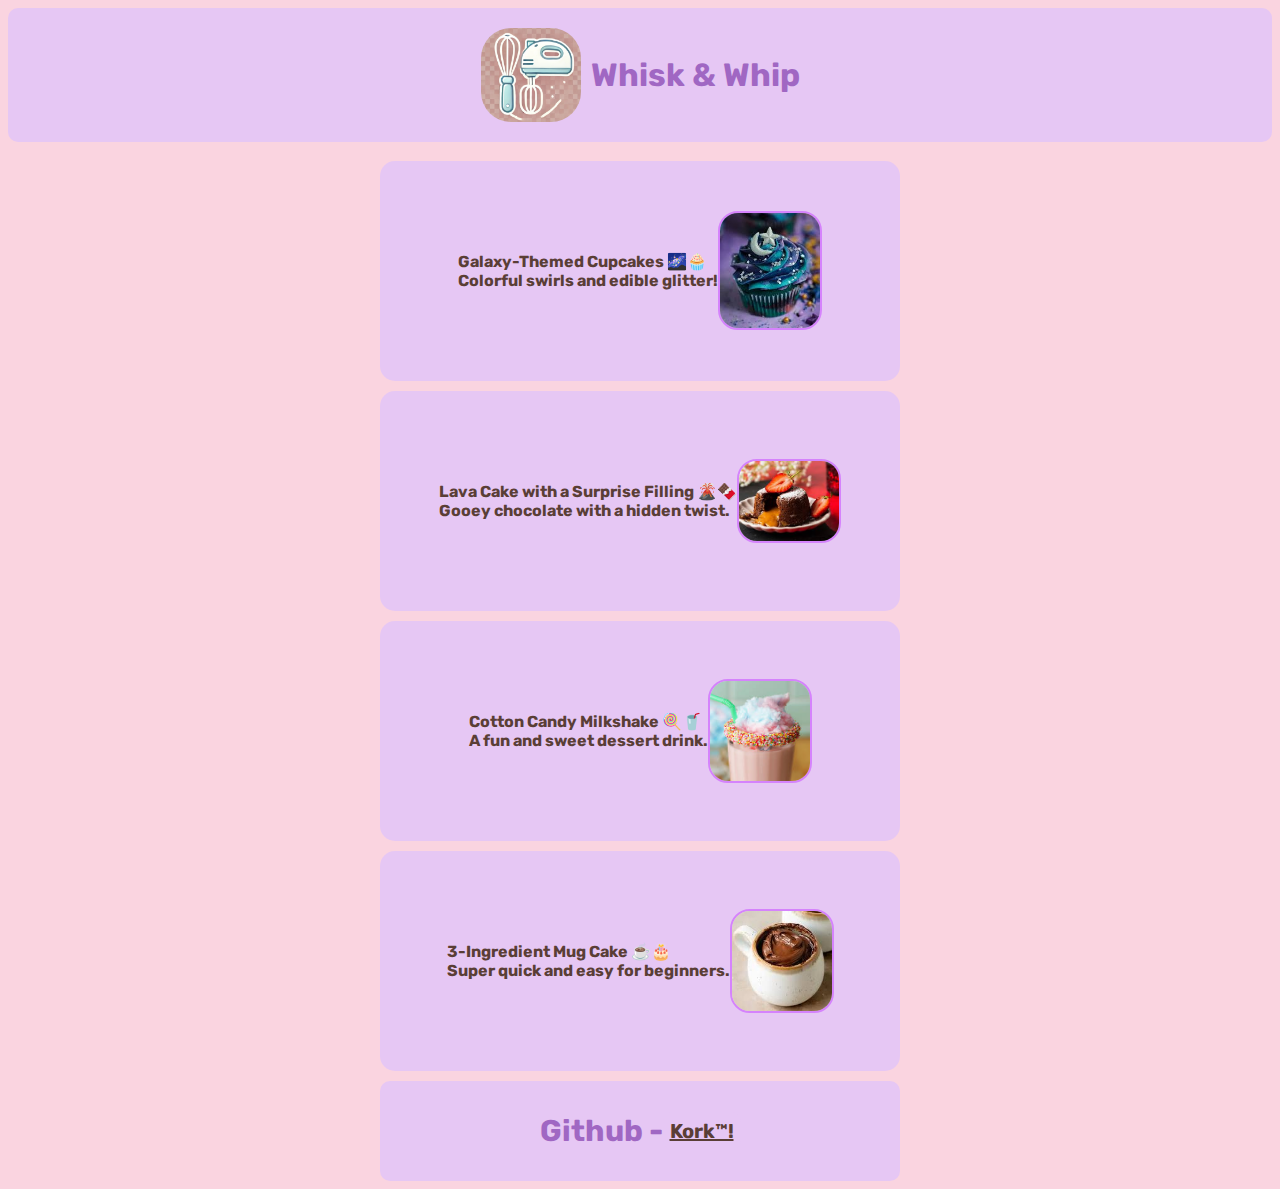
<file: index.html>
<!DOCTYPE html>
<html lang="en">
<head>
    <link rel="preconnect" href="https://fonts.googleapis.com">
    <link rel="preconnect" href="https://fonts.gstatic.com" crossorigin>
    <link href="https://fonts.googleapis.com/css2?family=Rubik:ital,wght@0,300..900;1,300..900&display=swap" rel="stylesheet">
    <meta charset="UTF-8">
    <meta name="viewport" content="width=device-width, initial-scale=1.0">
    <title>Whisk & Whip - Home</title>
    <link rel="stylesheet" href="./style.css">
    <link rel="icon" href="icon.jpg">
</head>
<body>
    <!--Hedar-->
    <header>
        <img src="icon.jpg" alt="Icon" class="icon">
        <h1 class="title">Whisk & Whip</h1>
    </header>
    <br>
    <div class="container">
        <!--Galaxy Cupcakes-->
        <div class="box" onclick="window.location = 'GalaxyCupcakes.html';">
          Galaxy-Themed Cupcakes 🌌🧁 <br>
          Colorful swirls and edible glitter!
          <img src="galexy.jpg" alt="galaxy cupcakes" class="mainPageIcons">
        </div>
      
    
      <div class="container">
        <!--Lava Cake-->
    <div class="box" onclick="window.location = 'LavaCake.html';">Lava Cake with a Surprise Filling 🌋🍫 
        <br>
         Gooey chocolate with a hidden twist.
        <img src="volcano.jpg" alt="lava cake" class="mainPageIcons">
    </div>
    <div class="container">
        <!--Cotton Candy Milkshake-->
    <div class="container">
        <div class="box" onclick="window.location = 'commingSoon.html';">Cotton Candy Milkshake 🍭🥤
            <br>
            A fun and sweet dessert drink.
            <img src="cotton.jpg" alt="cooton candy milkshake" class="mainPageIcons">
        </div>

        <div class="container">
            <!--Mug Cake-->
            <div class="box" onclick="window.location = 'commingSoon.html';">3-Ingredient Mug Cake ☕🎂 
                <br>
                Super quick and easy for beginners.
                <img src="mug.jpg" alt="mug cake" class="mainPageIcons">
            </div>
 <!--Footer-->
   <footer>Github - 
   
    <a href="https://github.com/fffff615"> Kork™!
    </a>
   </footer>
</body>
</html>
</file>
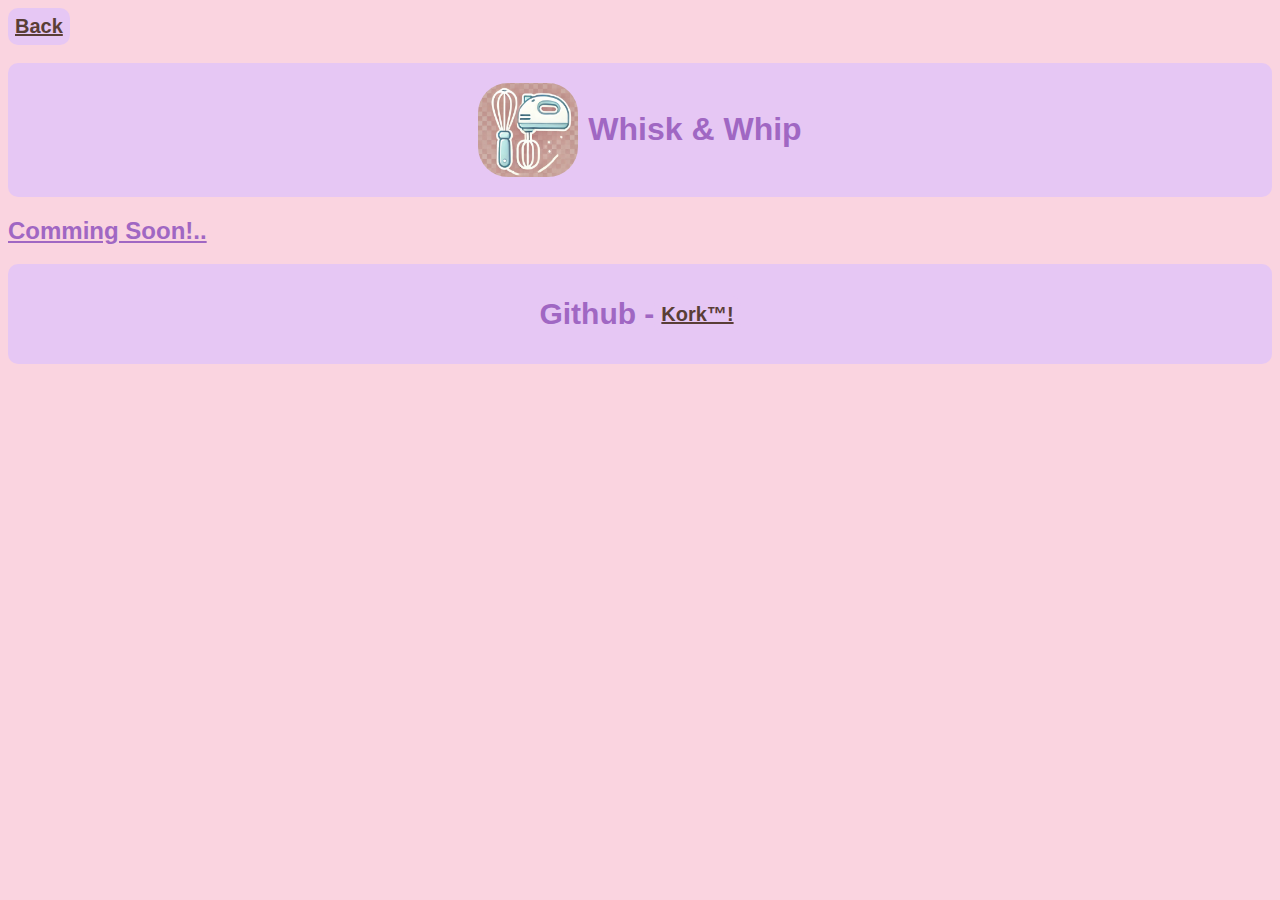
<file: commingSoon.html>
<!DOCTYPE html>
<html lang="en">
<head>
    <meta charset="UTF-8">
    <meta name="viewport" content="width=device-width, initial-scale=1.0">
    <title>Whisk & Whip - Comming Soon</title>
    <link rel="stylesheet" href="./style.css">
    <link rel="icon" href="icon.jpg">
</head>
<body>
    <a href="/index.html">Back</a>
    <br>
    <br>
    <header>
        <img src="icon.jpg" alt="Icon" class="icon">
        <h1 class="title">Whisk & Whip</h1>
    </header>
<h2>Comming Soon!..</h2>
<footer>Github - 
   <br>
    <a href="https://github.com/fffff615"> Kork™!
    </a>
   </footer>
</body>
</html
</file>
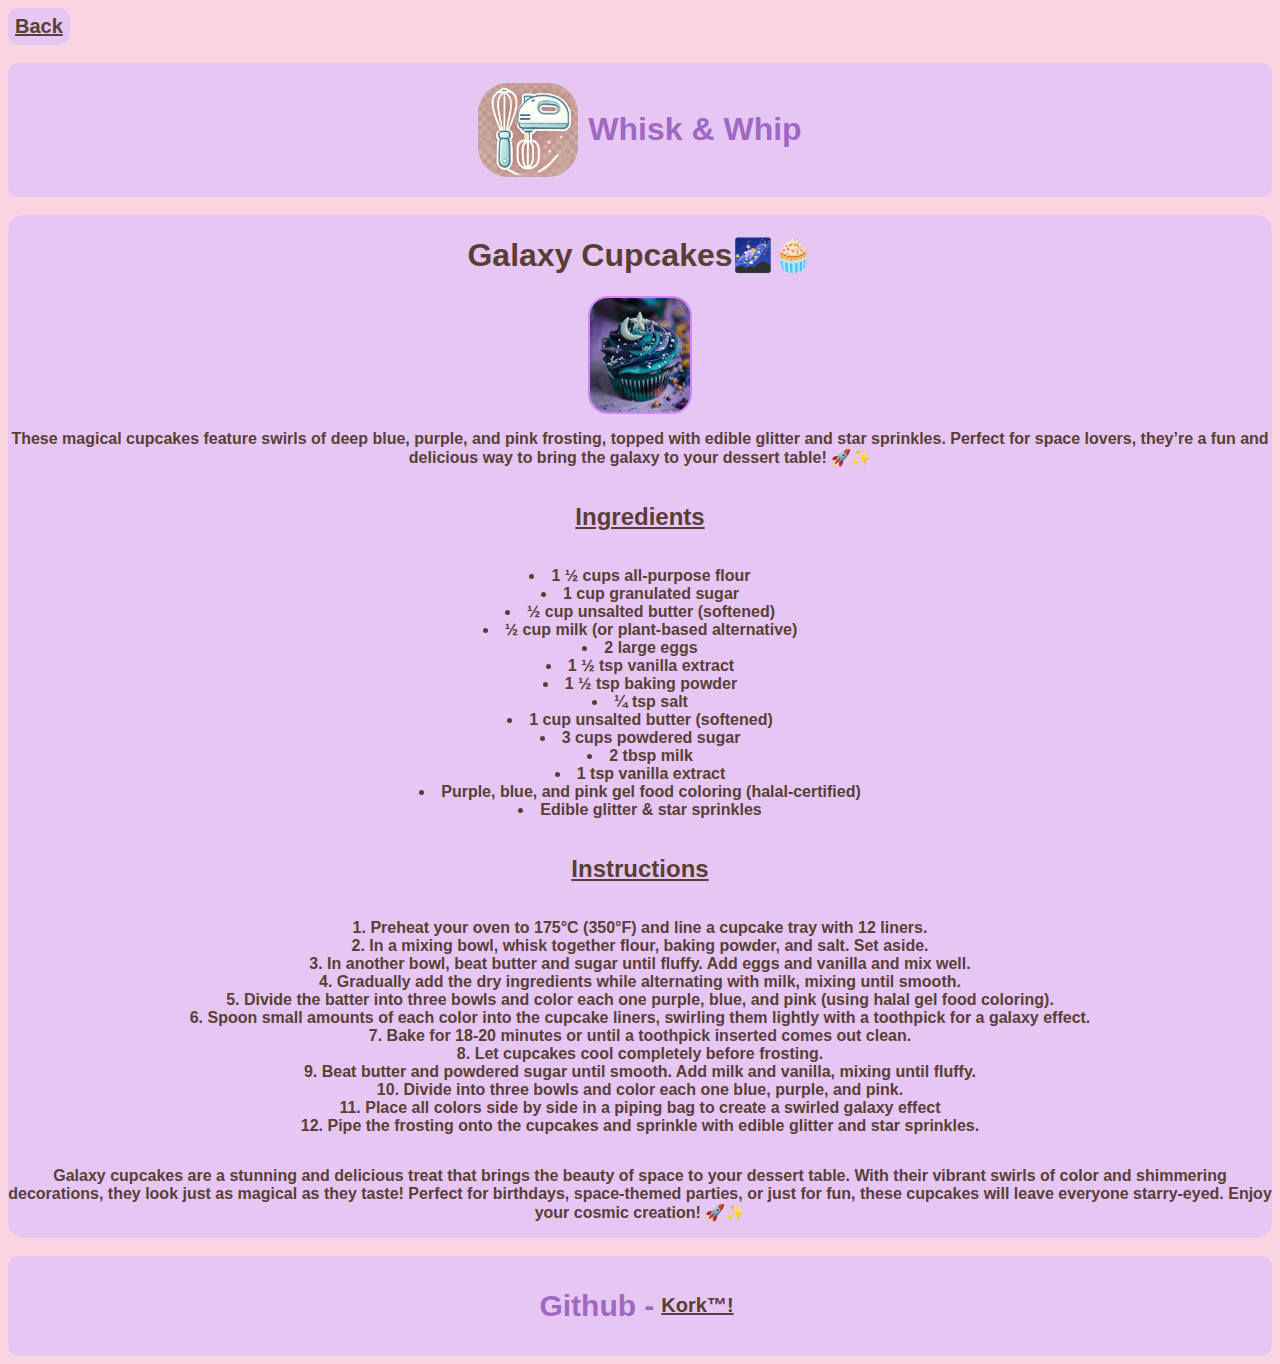
<file: GalaxyCupcakes.html>
<!DOCTYPE html>
<html lang="en">
<head>
    <meta charset="UTF-8">
    <meta name="viewport" content="width=device-width, initial-scale=1.0">
    <title>Whisk & Whip - Galaxy Cupcakes</title>
    <link rel="stylesheet" href="./style.css">
    <link rel="icon" href="icon.jpg">
</head>
<body>
    <a href="/index.html">Back</a>
    <br>
    <br>
    <header>
        <img src="icon.jpg" alt="Icon" class="icon">
        <h1 class="title">Whisk & Whip</h1>
    </header>
    <br>
    <div class="box2">
        <!--Title-->
<h1>Galaxy Cupcakes🌌🧁</h1>
<img src="galexy.jpg" alt="lava cake" class="mainPageIcons">
<!--Description-->
<p>These magical cupcakes feature swirls of deep blue, purple, 
    and pink frosting, topped with edible glitter and star sprinkles.
     Perfect for space lovers, 
    they’re a fun and delicious way to bring the 
    galaxy to your dessert table! 🚀✨
</p>
<!--Ingredients-->
<h2>Ingredients</h2>
<ul>
    <li>1 ½ cups all-purpose flour</li>
    <li>1 cup granulated sugar</li>
    <li>½ cup unsalted butter (softened)</li>
    <li>½ cup milk (or plant-based alternative)</li>
    <li>2 large eggs</li>
    <li>1 ½ tsp vanilla extract</li>
    <li>1 ½ tsp baking powder</li>
    <li>¼ tsp salt</li>
    <li>1 cup unsalted butter (softened)</li>
    <li>3 cups powdered sugar</li>
    <li>2 tbsp milk</li>
    <li>1 tsp vanilla extract</li>
    <li>Purple, blue, and pink gel food coloring (halal-certified)</li>
    <li>Edible glitter & star sprinkles</li>
</ul>
<!--Instructions-->
<h2>Instructions</h2>
<ol>
    <li>Preheat your oven to 175°C (350°F) and line a cupcake tray with 12 liners.</li>
    <li>In a mixing bowl, whisk together flour, baking powder, and salt. Set aside.</li>
    <li>In another bowl, beat butter and sugar until fluffy. Add eggs and vanilla and mix well.</li>
    <li>Gradually add the dry ingredients while alternating with milk, mixing until smooth.</li>
    <li>Divide the batter into three bowls and color each one purple, blue, and pink (using halal gel food coloring).</li>
    <li> Spoon small amounts of each color into the cupcake liners, swirling them lightly with a toothpick for a galaxy effect.</li>
    <li>Bake for 18-20 minutes or until a toothpick inserted comes out clean.</li>
    <li>Let cupcakes cool completely before frosting.</li>
    <li>Beat butter and powdered sugar until smooth. Add milk and vanilla, mixing until fluffy.</li>
    <li>Divide into three bowls and color each one blue, purple, and pink.</li>
    <li> Place all colors side by side in a piping bag to create a swirled galaxy effect</li>
    <li> Pipe the frosting onto the cupcakes and sprinkle with edible glitter and star sprinkles.</li>

    
    
</ol>
<!--Conclusion-->
<p>Galaxy cupcakes are a stunning and delicious treat 
    that brings the beauty of space to your dessert table. 
    With their vibrant swirls of color and shimmering decorations, 
    they look just as magical as they taste! Perfect for birthdays,
     space-themed parties, or just for fun, these cupcakes will leave 
     everyone starry-eyed. Enjoy your cosmic creation! 🚀✨</p>
    </div>
   <br>
    <footer>Github - 
   
        <a href="https://github.com/fffff615"> Kork™!
        </a>
       </footer>
</body>
</html
</file>
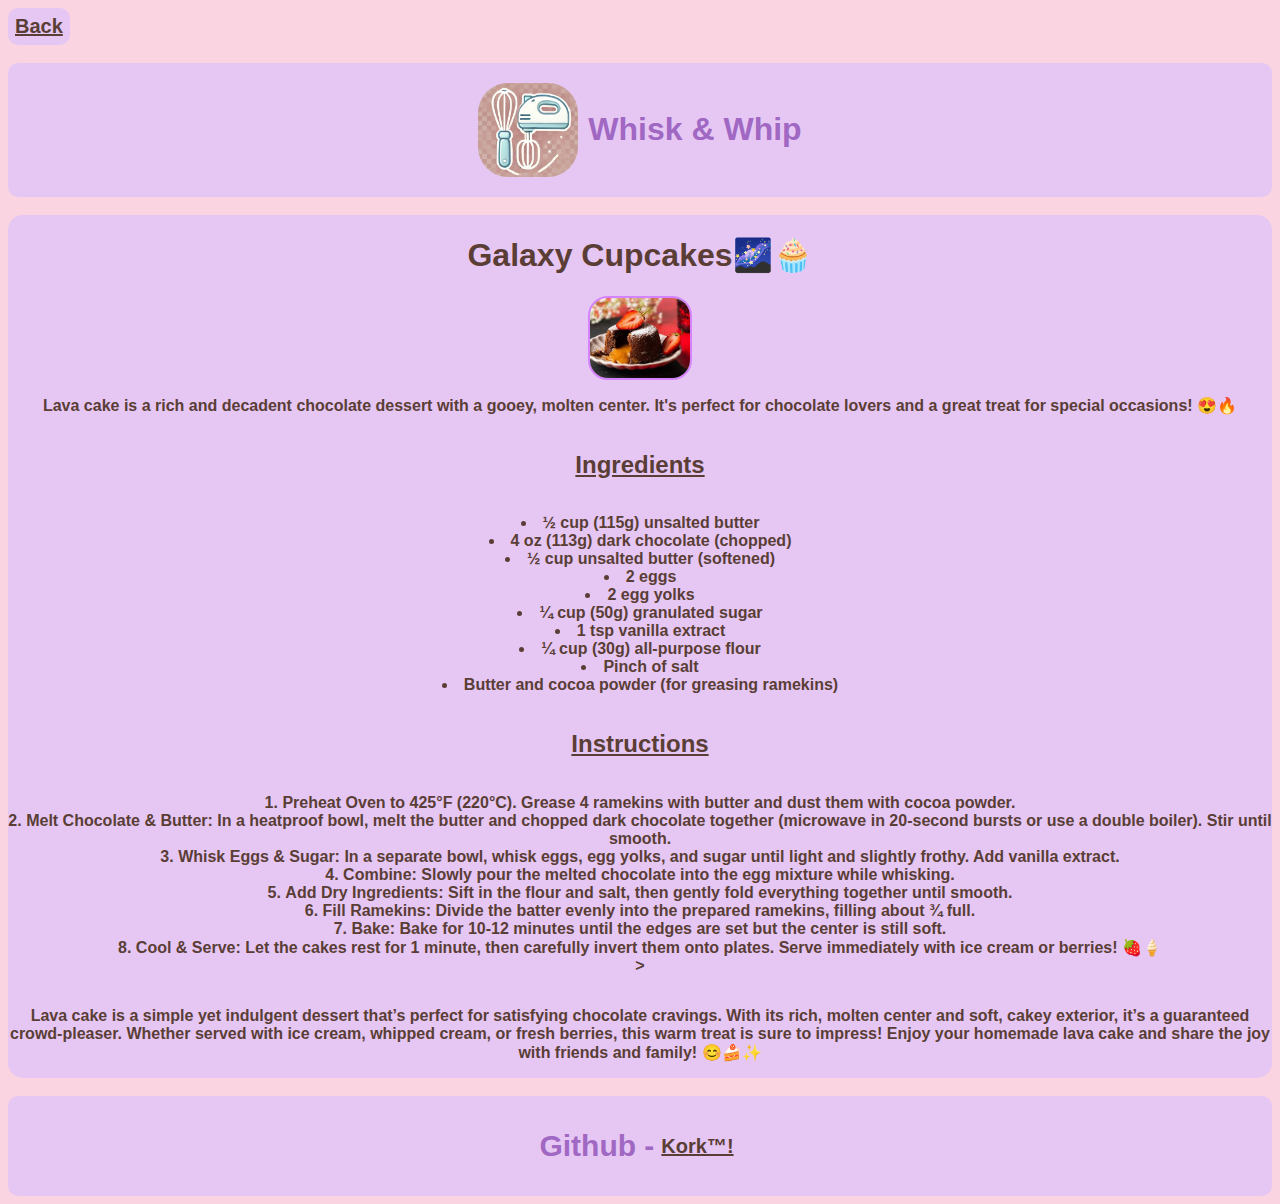
<file: LavaCake.html>
<!DOCTYPE html>
<html lang="en">
<head>
    <meta charset="UTF-8">
    <meta name="viewport" content="width=device-width, initial-scale=1.0">
    <title>Whisk & Whip - Galaxy Cupcakes</title>
    <link rel="stylesheet" href="./style.css">
    <link rel="icon" href="icon.jpg">
</head>
<body>
    <a href="/index.html">Back</a>
    <br>
    <br>
    <header>
        <img src="icon.jpg" alt="Icon" class="icon">
        <h1 class="title">Whisk & Whip</h1>
    </header>
    <br>
    <div class="box2">
        <!--Title-->
<h1>Galaxy Cupcakes🌌🧁</h1>
<img src="volcano.jpg" alt="galaxy cupcakes" class="mainPageIcons">
<!--Description-->
<p>Lava cake is a rich and decadent chocolate dessert 
    with a gooey, molten center. It's perfect for chocolate
     lovers and a great treat for special occasions! 😍🔥
</p>
<!--Ingredients-->
<h2>Ingredients</h2>
<ul>
    <li>½ cup (115g) unsalted butter</li>
    <li>4 oz (113g) dark chocolate (chopped)</li>
    <li>½ cup unsalted butter (softened)</li>
    <li>2 eggs</li>
    <li>2 egg yolks</li>
    <li>¼ cup (50g) granulated sugar</li>
    <li>1 tsp vanilla extract</li>
    <li>¼ cup (30g) all-purpose flour</li>
    <li>Pinch of salt</li>
    <li>Butter and cocoa powder (for greasing ramekins)</li>
  
</ul>
<!--Instructions-->
<h2>Instructions</h2>
<ol>
    <li>Preheat Oven to 425°F (220°C). Grease 4 ramekins with butter and dust them with cocoa powder.</li>
    <li>Melt Chocolate & Butter: In a heatproof bowl, melt the butter and chopped dark chocolate together (microwave in 20-second bursts or use a double boiler). Stir until smooth.</li>
    <li>Whisk Eggs & Sugar: In a separate bowl, whisk eggs, egg yolks, and sugar until light and slightly frothy. Add vanilla extract.</li>
    <li>Combine: Slowly pour the melted chocolate into the egg mixture while whisking.</li>
    <li>Add Dry Ingredients: Sift in the flour and salt, then gently fold everything together until smooth.</li>
    <li>Fill Ramekins: Divide the batter evenly into the prepared ramekins, filling about ¾ full.</li>
    <li>Bake: Bake for 10-12 minutes until the edges are set but the center is still soft.</li>
    <li>Cool & Serve: Let the cakes rest for 1 minute, then carefully invert them onto plates. Serve immediately with ice cream or berries! 🍓🍦</li>
>
    
</ol>
<!--Conclusion-->
<p>Lava cake is a simple yet indulgent dessert that’s 
    perfect for satisfying 
    chocolate cravings. With its rich, 
    molten center and soft, cakey exterior, it’s a
     guaranteed crowd-pleaser. Whether served with ice cream, 
     whipped cream, or fresh berries, this warm treat is sure to
      impress! Enjoy your homemade lava cake and share the joy
       with friends and family! 😊🍰✨</p>
    </div>
    <br>
    <footer>Github - 
   
        <a href="https://github.com/fffff615"> Kork™!
        </a>
       </footer>
</body>
</html
</file>
<file: style.css>
body {
    background-color: #FAD4E0;
    font-family: "Rubik", sans-serif;
    font-optical-sizing: auto;
    font-weight: 700;
    font-style: normal;
    color: #A067C3;
}
header {
    background-color: #E6C7F4;
    padding: 20px; /* Even padding */
    color: #A067C3;
    display: flex; /* Enables Flexbox */
    align-items: center; /* Aligns items vertically */
    justify-content: center; /* Centers content horizontally */
    border-radius: 10px;
}

.icon {
    width: 100px;
    height: auto;
    margin-right: 10px; /* Adds space between the image and text */
    border-radius: 30px;
}
.box {
    animation: optionIn 1.5s ease-in-out;
    background-color: #E6C7F4;
    padding: 10px;
    color: #5A3E36;
    width: 500px;
    height: 200px;
    display: flex; /* Enables Flexbox inside */
    justify-content: center; /* Centers text horizontally */
    align-items: center; /* Centers text vertically */
    border-radius: 15px;
    transition: transform 0.3s ease-in-out; /* Smooth scaling effect */
  
}
@keyframes optionIn{
    0% { opacity: 0; }
    from { transform: translateX(0);}
    
    from { transform: translateX(50px);}
    
}
.container {
    display: flex;
    flex-direction: column; /* Stacks .box elements vertically */
    gap: 10px; /* Adds space between boxes */
    align-items: center; /* Centers the divs horizontally */
}

.mainPageIcons{
    width: 100px;
    height: auto;
    border-color: #d583fc;
    border-width: 2px;
    border-style: solid;
    border-radius: 20px;
}

.box {
    width: 500px;
    height: 200px;
    
    transition: transform 0.3s ease-in-out; /* Smooth scaling effect */
  }
  .box:hover {
      transform: scale(0.97); /* Scale the element when hovering */
      border-color: #e1a1ff;
      border-width: 2px;
      border-style: solid;
  }
  .box2 {
    background-color: #E6C7F4;
    
    color: #5A3E36;
    width: 500px;
    height: 1000px;
    
    text-align: center;
    display: grid;
    place-items: center;
    border-radius: 15px;
  
    /* Center the div */
    margin: auto;
    height: 100%;
   width: fit-content;
  }
h2{
    text-decoration: underline;
}
ul {
    list-style-position: inside; /* Moves bullets inside the content */
    padding-left: 0; /* Removes extra spacing */
    text-align: center; /* Centers text */
}
ol {
    list-style-position: inside; /* Moves bullets inside the content */
    padding-left: 0; /* Removes extra spacing */
    text-align: center; /* Centers text */
}
footer {
    background-color: #E6C7F4;
    padding: 20px; /* Even padding */
    color: #A067C3;
    display: flex; /* Enables Flexbox */
    align-items: center; /* Aligns items vertically */
    justify-content: center; /* Centers content horizontally */
    border-radius: 10px;
   
    
    height: 100px;
    font-size: 30px;
    width: 100%; /* Makes it take full width */
    margin: 0; /* Ensures no margin around the footer */
    box-sizing: border-box; /* Includes padding and border in the element's total width and height */
}

a{
   font-size: 20px;
    border-radius: 10px;
    padding: 7px;
    background-color: #E6C7F4; 
    color: #5A3E36;
}
a {
    display: inline-block; /* Ensures transform works properly */
    transition: transform 0.3s ease, background-color 0.3s ease;
}

a:hover {
    border-radius: 20px;
    padding: 7px;
    background-color: #E6C7F4; 
    color: #5A3E36;
    border: 2px solid #e1a1ff;
    transform: scale(1.1); /* Shrinking effect */
}
</file>
